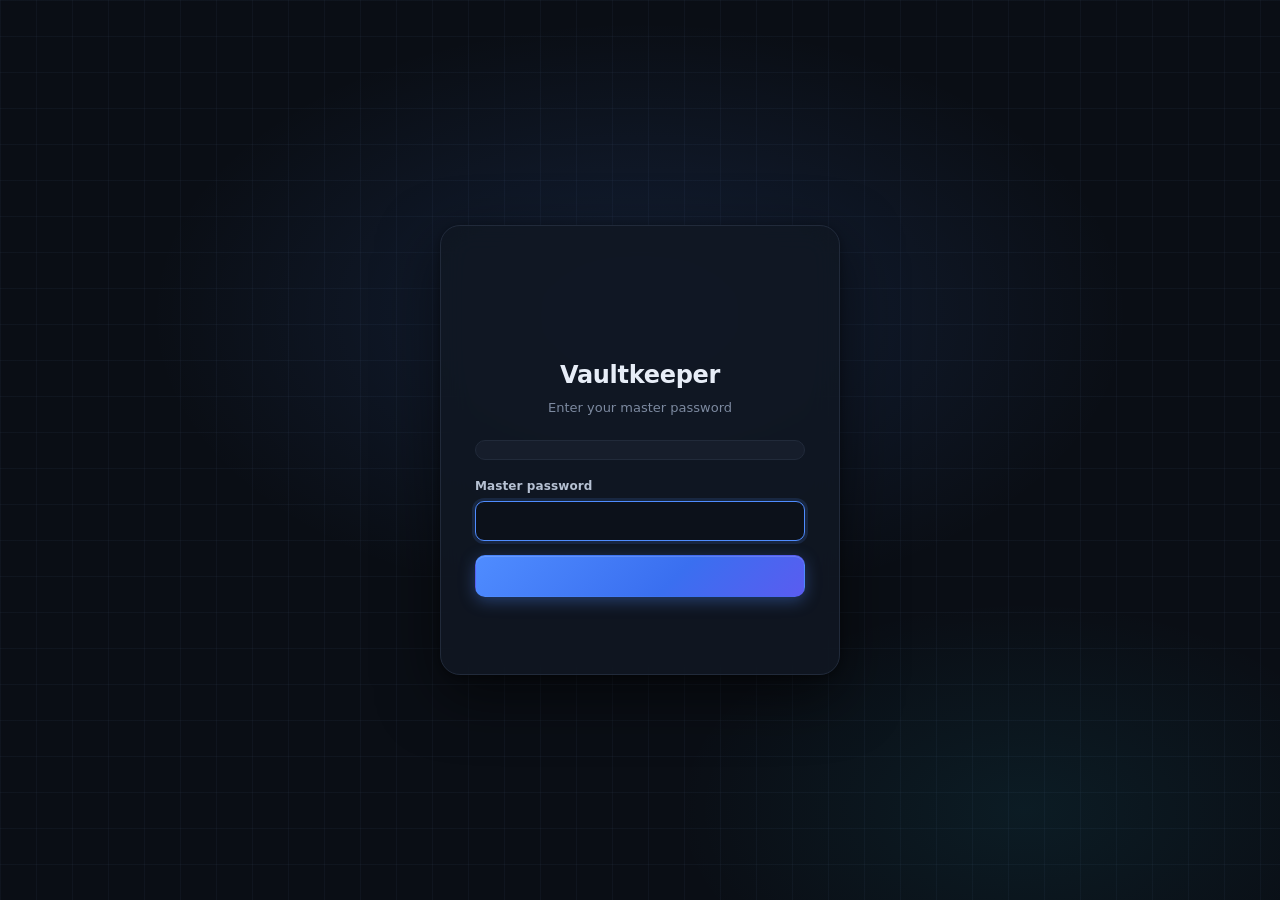
<file: ui/index.html>
<!DOCTYPE html>
<html lang="en" data-theme="dark">
<head>
<meta charset="utf-8">
<meta http-equiv="Content-Security-Policy" content="default-src 'self'; script-src 'self' 'unsafe-inline' 'unsafe-eval'; style-src 'self' 'unsafe-inline'; img-src 'self' data:; connect-src 'self'; object-src 'none'; base-uri 'none'; form-action 'none'">
<title>Vaultkeeper</title>
<link rel="stylesheet" href="style.css">
</head>
<body>

<!-- ================= LOCK SCREEN ================= -->
<section id="lock" class="screen">
  <div class="lock-bg"></div>
  <div class="lock-card">
    <div class="brand-mark big" id="lockLogo"></div>
    <h1>Vaultkeeper</h1>
    <p class="muted" id="lockSubtitle">Enter your master password</p>

    <div class="vault-picker" id="vaultPicker">
      <button class="vault-current" id="vaultCurrent" type="button"></button>
      <div class="vault-menu" id="vaultMenu"></div>
    </div>

    <div id="helloWrap" hidden>
      <button class="btn primary block lg" id="helloBtn" type="button"></button>
      <div class="divider"><span>or use master password</span></div>
    </div>

    <form id="lockForm" autocomplete="off">
      <label class="field">
        <span>Master password</span>
        <div class="input-wrap">
          <input id="masterPw" type="password" spellcheck="false" autofocus>
          <button type="button" class="icon-btn ghost" data-toggle-pw="masterPw" title="Show"></button>
        </div>
      </label>
      <div class="strength" id="masterStrength" hidden><i></i><b></b></div>
      <label class="field" id="confirmWrap" hidden>
        <span>Repeat master password</span>
        <div class="input-wrap"><input id="masterPw2" type="password" spellcheck="false"></div>
      </label>
      <div class="caps" id="capsWarn" hidden></div>
      <button class="btn primary block lg" id="lockSubmit" type="submit"></button>
      <div class="form-error" id="lockError"></div>
    </form>
    <div class="lock-foot" id="lockFoot"></div>
  </div>
</section>

<!-- ================= MAIN SCREEN ================= -->
<section id="app" class="screen" hidden>
  <aside class="sidebar">
    <div class="brand"><div class="brand-mark"></div><div><b>Vaultkeeper</b><small id="vaultNameSide"></small></div></div>
    <div class="side-scroll scroll">
      <nav id="navMain"></nav>
      <div class="nav-title">Categories</div>
      <nav id="navTypes"></nav>
      <div class="nav-title tags-title" id="tagsTitle" hidden>Tags</div>
      <nav id="navTags"></nav>
    </div>
    <div class="side-foot">
      <nav id="navTools"></nav>
      <div class="sync-row" id="syncRow"></div>
    </div>
  </aside>

  <section class="list-pane">
    <div class="list-head">
      <div class="search">
        <span id="searchIcon"></span>
        <input id="search" placeholder="Search vault…" spellcheck="false">
        <kbd>Ctrl K</kbd>
      </div>
      <button class="btn primary" id="btnNew"></button>
    </div>
    <div class="list-sub">
      <div><b id="listTitle">All items</b> <span class="count" id="listCount"></span></div>
      <button class="btn ghost sm" id="btnSort"></button>
    </div>
    <div class="list scroll" id="list" tabindex="0"></div>
  </section>

  <main class="detail scroll" id="detail"></main>
</section>

<!-- ================= MINI MODE (quick login) ================= -->
<section id="mini" class="screen" hidden></section>

<!-- ================= QUICK SEARCH (global hotkey) ================= -->
<section id="quick" class="screen" hidden></section>

<div id="modalRoot"></div>
<div id="menuRoot"></div>
<div id="toasts"></div>

<script src="icons.js"></script>
<script src="types.js"></script>
<script src="app.js"></script>
</body>
</html>
</file>
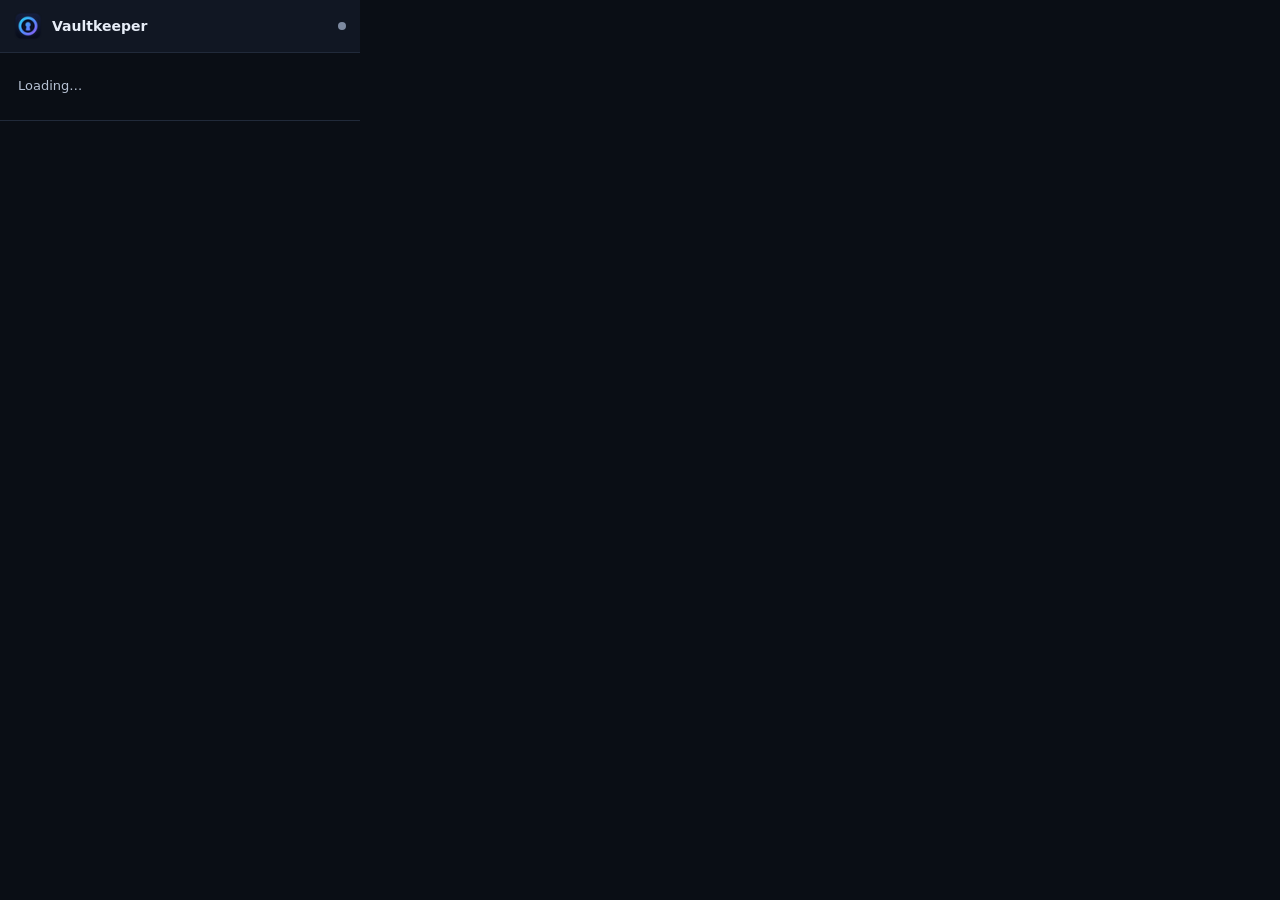
<file: extension/popup.html>
<!DOCTYPE html>
<html lang="en">
<head><meta charset="utf-8"><link rel="stylesheet" href="popup.css"></head>
<body>
  <header><img src="icons/icon32.png" alt=""><div><b>Vaultkeeper</b><small id="host"></small></div><span id="dot"></span></header>
  <main id="main"><div class="msg">Loading…</div></main>
  <footer id="foot"></footer>
  <script src="popup.js"></script>
</body>
</html>
</file>
<file: ui/style.css>
/* ==========================================================================
   Vaultkeeper - theme
   ========================================================================== */
:root, [data-theme="dark"] {
  --bg: #0a0e15;
  --bg-2: #0e131c;
  --panel: #111723;
  --panel-2: #161d2b;
  --panel-3: #1b2333;
  --hover: #1a2231;
  --border: #212a3a;
  --border-2: #2b3649;
  --text: #e7edf7;
  --text-2: #b6c1d3;
  --muted: #7d8aa0;
  --accent: #4f8cff;
  --accent-2: #22d3ee;
  --accent-soft: rgba(79, 140, 255, .14);
  --accent-glow: rgba(79, 140, 255, .35);
  --ok: #22c55e;
  --warn: #f59e0b;
  --danger: #f05252;
  --danger-soft: rgba(240, 82, 82, .12);
  --shadow: 0 20px 60px rgba(0, 0, 0, .55), 0 2px 8px rgba(0, 0, 0, .35);
  --grid-line: rgba(120, 150, 200, .055);
  --input-bg: #0c111a;
  color-scheme: dark;
}
[data-theme="light"] {
  --bg: #eef2f8;
  --bg-2: #e7ecf4;
  --panel: #ffffff;
  --panel-2: #f6f8fc;
  --panel-3: #eef2f8;
  --hover: #f0f4fa;
  --border: #dde4ee;
  --border-2: #cdd6e3;
  --text: #0f1724;
  --text-2: #354256;
  --muted: #6b7a90;
  --accent: #2f6fec;
  --accent-2: #0891b2;
  --accent-soft: rgba(47, 111, 236, .1);
  --accent-glow: rgba(47, 111, 236, .25);
  --danger-soft: rgba(240, 82, 82, .1);
  --shadow: 0 20px 60px rgba(20, 35, 60, .18), 0 2px 8px rgba(20, 35, 60, .08);
  --grid-line: rgba(40, 70, 120, .06);
  --input-bg: #f7f9fc;
  color-scheme: light;
}

* { box-sizing: border-box; }
html, body { height: 100%; margin: 0; }
body {
  background: var(--bg);
  color: var(--text);
  font: 13.5px/1.45 "Segoe UI Variable Text", "Segoe UI", "Inter", system-ui, sans-serif;
  -webkit-font-smoothing: antialiased;
  overflow: hidden;
  user-select: none;
}
input, textarea, .selectable { user-select: text; }
button, input, textarea, select { font: inherit; color: inherit; }
button { cursor: pointer; }
[hidden] { display: none !important; }
.mono, code, kbd { font-family: "Cascadia Code", "Cascadia Mono", Consolas, "JetBrains Mono", monospace; }
.muted { color: var(--muted); }
.ic { width: 18px; height: 18px; flex: none; display: block; }
.ic.sm { width: 15px; height: 15px; }
.ic.lg { width: 22px; height: 22px; }
.ic.xl { width: 30px; height: 30px; }

.scroll { overflow-y: auto; }
.scroll::-webkit-scrollbar { width: 10px; }
.scroll::-webkit-scrollbar-thumb { background: var(--border-2); border-radius: 10px; border: 3px solid transparent; background-clip: padding-box; }
.scroll::-webkit-scrollbar-thumb:hover { background-color: var(--muted); }
.scroll::-webkit-scrollbar-track { background: transparent; }

.screen { position: fixed; inset: 0; }

/* ------------------------------------------------------------ buttons */
.btn {
  display: inline-flex; align-items: center; justify-content: center; gap: 8px;
  height: 34px; padding: 0 14px; border-radius: 9px;
  background: var(--panel-3); border: 1px solid var(--border-2);
  font-weight: 600; font-size: 13px; white-space: nowrap;
  transition: background .15s, border-color .15s, transform .05s, box-shadow .15s;
}
.btn:hover { background: var(--hover); border-color: var(--muted); }
.btn:active { transform: translateY(1px); }
.btn:disabled { opacity: .45; pointer-events: none; }
.btn.primary {
  background: linear-gradient(135deg, var(--accent), #3a6ff0 60%, #5a5cf0);
  border-color: transparent; color: #fff;
  box-shadow: 0 4px 16px var(--accent-glow), inset 0 1px 0 rgba(255,255,255,.15);
}
.btn.primary:hover { filter: brightness(1.08); }
.btn.danger { background: var(--danger-soft); color: var(--danger); border-color: rgba(240,82,82,.35); }
.btn.danger:hover { background: var(--danger); color: #fff; }
.btn.ghost { background: transparent; border-color: transparent; color: var(--text-2); }
.btn.ghost:hover { background: var(--hover); color: var(--text); }
.btn.sm { height: 28px; padding: 0 10px; font-size: 12.5px; border-radius: 7px; }
.btn.lg { height: 42px; font-size: 14px; border-radius: 10px; }
.btn.block { width: 100%; }

.icon-btn {
  width: 32px; height: 32px; border-radius: 8px; flex: none;
  display: inline-grid; place-items: center;
  background: transparent; border: 1px solid transparent; color: var(--muted);
  transition: background .12s, color .12s, border-color .12s;
}
.icon-btn:hover { background: var(--panel-3); color: var(--text); border-color: var(--border-2); }
.icon-btn.on { color: var(--warn); }
.icon-btn.ok { color: var(--ok); }
.icon-btn.ghost:hover { border-color: transparent; }

kbd {
  font-size: 10.5px; padding: 2px 6px; border-radius: 5px;
  background: var(--panel-3); border: 1px solid var(--border-2); color: var(--muted);
}

/* ------------------------------------------------------------ forms */
.field { display: block; margin-bottom: 14px; }
.field > span { display: block; font-size: 12px; font-weight: 600; color: var(--text-2); margin-bottom: 6px; letter-spacing: .1px; }
.field > span em { font-style: normal; color: var(--muted); font-weight: 400; }
.input-wrap { position: relative; display: flex; align-items: center; }
.input-wrap > .icon-btn { position: absolute; right: 4px; }
.input-wrap .actions { position: absolute; right: 4px; display: flex; gap: 2px; }
input[type=text], input[type=password], input[type=date], input:not([type]), textarea, select {
  width: 100%; height: 40px; padding: 0 12px;
  background: var(--input-bg); border: 1px solid var(--border-2); border-radius: 9px;
  outline: none; transition: border-color .15s, box-shadow .15s;
}
textarea { height: auto; min-height: 84px; padding: 10px 12px; resize: vertical; line-height: 1.5; }
input:focus, textarea:focus, select:focus { border-color: var(--accent); box-shadow: 0 0 0 3px var(--accent-soft); }
input::placeholder, textarea::placeholder { color: var(--muted); opacity: .75; }
.input-wrap input { padding-right: 44px; }
.input-wrap.has-2 input { padding-right: 76px; }
.form-error { color: var(--danger); font-size: 12.5px; min-height: 18px; margin-top: 10px; text-align: center; }
.caps { color: var(--warn); font-size: 12px; margin: -6px 0 10px; display: flex; gap: 6px; align-items: center; }

.strength { display: flex; align-items: center; gap: 10px; margin: -4px 0 14px; }
.strength i { flex: 1; height: 5px; border-radius: 5px; background: var(--panel-3); position: relative; overflow: hidden; }
.strength i::after { content: ""; position: absolute; inset: 0; width: var(--w, 0%); background: var(--c, var(--danger)); border-radius: 5px; transition: width .25s, background .25s; }
.strength b { font-size: 11.5px; font-weight: 600; color: var(--c, var(--muted)); min-width: 70px; text-align: right; }

.switch { display: flex; align-items: center; justify-content: space-between; gap: 16px; padding: 10px 0; cursor: pointer; }
.switch input { display: none; }
.switch .track { width: 38px; height: 22px; border-radius: 22px; background: var(--border-2); position: relative; transition: background .18s; flex: none; }
.switch .track::after { content: ""; position: absolute; top: 3px; left: 3px; width: 16px; height: 16px; border-radius: 50%; background: #fff; transition: transform .18s; }
.switch input:checked + .track { background: var(--accent); }
.switch input:checked + .track::after { transform: translateX(16px); }

/* ------------------------------------------------------------ logo */
.brand-mark { width: 38px; height: 38px; flex: none; filter: drop-shadow(0 6px 14px rgba(79, 140, 255, .28)); }
.brand-mark .logo { width: 100%; height: 100%; display: block; }
.brand-mark.big { width: 88px; height: 88px; margin: -6px auto 14px; filter: drop-shadow(0 12px 30px rgba(79, 140, 255, .35)); }

/* ==========================================================================
   Lock screen
   ========================================================================== */
#lock { display: grid; place-items: center; overflow: auto; }
.lock-bg {
  position: fixed; inset: 0; z-index: 0;
  background:
    radial-gradient(700px 420px at 50% 35%, var(--accent-soft), transparent 70%),
    radial-gradient(500px 300px at 80% 90%, rgba(34, 211, 238, .07), transparent 70%),
    linear-gradient(var(--grid-line) 1px, transparent 1px) 0 0 / 36px 36px,
    linear-gradient(90deg, var(--grid-line) 1px, transparent 1px) 0 0 / 36px 36px,
    var(--bg);
}
.lock-card {
  position: relative; z-index: 1; width: 400px; max-width: calc(100vw - 32px);
  padding: 36px 34px 26px; border-radius: 20px;
  background: color-mix(in srgb, var(--panel) 88%, transparent);
  border: 1px solid var(--border);
  box-shadow: var(--shadow);
  backdrop-filter: blur(14px);
  text-align: left;
}
.lock-card h1 { margin: 0; text-align: center; font-size: 24px; letter-spacing: -.3px; }
.lock-card > p { text-align: center; margin: 6px 0 22px; font-size: 13px; }
.vault-picker { position: relative; margin-bottom: 18px; }
.vault-current {
  width: 100%; display: flex; align-items: center; gap: 10px; padding: 9px 12px;
  background: var(--panel-2); border: 1px solid var(--border); border-radius: 10px; text-align: left;
}
.vault-current:hover { border-color: var(--border-2); }
.vault-current .vc-icon { width: 30px; height: 30px; border-radius: 8px; display: grid; place-items: center; background: var(--accent-soft); color: var(--accent); }
.vault-current .vc-text { flex: 1; min-width: 0; }
.vault-current b { display: block; font-size: 13px; }
.vault-current small { display: block; color: var(--muted); font-size: 11px; white-space: nowrap; overflow: hidden; text-overflow: ellipsis; }
.vault-menu {
  position: absolute; left: 0; right: 0; top: calc(100% + 6px); z-index: 5;
  background: var(--panel); border: 1px solid var(--border-2); border-radius: 12px; padding: 6px;
  box-shadow: var(--shadow); display: none;
}
.vault-picker.open .vault-menu { display: block; animation: pop .14s ease-out; }
.lock-foot { margin-top: 18px; display: flex; justify-content: center; gap: 14px; color: var(--muted); font-size: 11.5px; }
.lock-foot span { display: inline-flex; align-items: center; gap: 5px; }
.lock-foot .ic { width: 13px; height: 13px; color: var(--ok); }

/* ==========================================================================
   Main layout
   ========================================================================== */
#app { display: grid; grid-template-columns: 240px 370px 1fr; }

/* ---- sidebar ---- */
.sidebar {
  background: var(--bg-2); border-right: 1px solid var(--border);
  display: flex; flex-direction: column; min-height: 0; padding: 14px 10px 10px;
}
.brand { display: flex; align-items: center; gap: 11px; padding: 4px 8px 18px; }
.brand b { display: block; font-size: 15px; letter-spacing: -.2px; }
.brand small { display: block; color: var(--muted); font-size: 11.5px; max-width: 150px; white-space: nowrap; overflow: hidden; text-overflow: ellipsis; }
.nav-title { font-size: 10.5px; font-weight: 700; letter-spacing: 1px; text-transform: uppercase; color: var(--muted); padding: 16px 10px 6px; }
.side-scroll { flex: 1; min-height: 0; margin: 0 -4px; padding: 0 4px; }
.side-scroll .nav-item.active::before { left: -6px; }
.nav-item {
  width: 100%; display: flex; align-items: center; gap: 10px; height: 34px; padding: 0 10px;
  border-radius: 8px; border: 0; background: transparent; color: var(--text-2); text-align: left; font-size: 13px;
  position: relative;
}
.nav-item:hover { background: var(--hover); color: var(--text); }
.nav-item.active { background: var(--accent-soft); color: var(--text); }
.nav-item.active::before { content: ""; position: absolute; left: -10px; top: 8px; bottom: 8px; width: 3px; border-radius: 0 3px 3px 0; background: var(--accent); }
.nav-item .ic { width: 17px; height: 17px; color: var(--muted); }
.nav-item.active .ic { color: var(--accent); }
.nav-item .dot { width: 8px; height: 8px; border-radius: 3px; flex: none; margin: 0 4px 0 5px; }
.nav-item span { flex: 1; overflow: hidden; text-overflow: ellipsis; white-space: nowrap; }
.nav-item em { font-style: normal; font-size: 11.5px; color: var(--muted); font-variant-numeric: tabular-nums; }
.nav-item em.badge { background: var(--danger-soft); color: var(--danger); padding: 1px 7px; border-radius: 10px; font-weight: 700; }
.nav-item.zero { opacity: .5; }
.side-foot { border-top: 1px solid var(--border); padding-top: 8px; margin-top: 8px; }
.sync-row { display: flex; align-items: center; gap: 8px; padding: 8px 10px 2px; font-size: 11.5px; color: var(--muted); }
.sync-row i { width: 7px; height: 7px; border-radius: 50%; background: var(--ok); box-shadow: 0 0 0 3px rgba(34,197,94,.15); }
.sync-row span { flex: 1; }

/* ---- list ---- */
.list-pane { display: flex; flex-direction: column; min-height: 0; background: var(--panel); border-right: 1px solid var(--border); }
.list-head { display: flex; gap: 8px; padding: 14px 14px 10px; }
.search { flex: 1; position: relative; display: flex; align-items: center; }
.search .ic { position: absolute; left: 11px; color: var(--muted); width: 16px; height: 16px; }
.search input { padding-left: 34px; padding-right: 60px; height: 36px; background: var(--panel-2); }
.search kbd { position: absolute; right: 8px; pointer-events: none; }
.list-sub { display: flex; align-items: center; justify-content: space-between; padding: 2px 14px 8px 16px; font-size: 12.5px; }
.list-sub .count { color: var(--muted); margin-left: 4px; }
.list { flex: 1; padding: 0 8px 12px; outline: none; }
.list-group { font-size: 10.5px; font-weight: 700; letter-spacing: 1px; text-transform: uppercase; color: var(--muted); padding: 12px 10px 6px; }
.item {
  display: flex; align-items: center; gap: 12px; padding: 9px 10px; border-radius: 10px; cursor: pointer;
  border: 1px solid transparent; position: relative;
}
.item:hover { background: var(--hover); }
.item.sel { background: var(--accent-soft); border-color: color-mix(in srgb, var(--accent) 35%, transparent); }
.item .meta { flex: 1; min-width: 0; }
.item .t { font-weight: 600; font-size: 13.5px; white-space: nowrap; overflow: hidden; text-overflow: ellipsis; }
.item .s { color: var(--muted); font-size: 12px; white-space: nowrap; overflow: hidden; text-overflow: ellipsis; margin-top: 1px; }
.item .flags { display: flex; gap: 6px; align-items: center; color: var(--muted); }
.item .flags .ic { width: 14px; height: 14px; }
.item .flags .fav { color: var(--warn); fill: var(--warn); }
.pill { font-size: 10px; font-weight: 700; letter-spacing: .4px; padding: 2px 6px; border-radius: 5px; background: var(--panel-3); color: var(--text-2); border: 1px solid var(--border-2); }
.pill.otp { color: var(--accent-2); border-color: color-mix(in srgb, var(--accent-2) 35%, transparent); background: color-mix(in srgb, var(--accent-2) 10%, transparent); }

.tile {
  width: 38px; height: 38px; border-radius: 10px; display: grid; place-items: center; flex: none;
  color: var(--c); background: color-mix(in srgb, var(--c) 15%, transparent);
  border: 1px solid color-mix(in srgb, var(--c) 28%, transparent);
  position: relative;
}
.tile .letter { font-weight: 800; font-size: 15px; }
.tile .badge-ic { position: absolute; right: -5px; bottom: -5px; width: 18px; height: 18px; border-radius: 6px; display: grid; place-items: center; background: var(--panel); border: 1px solid var(--border-2); color: var(--c); }
.tile .badge-ic .ic { width: 11px; height: 11px; stroke-width: 2.2; }
.tile.xl { width: 64px; height: 64px; border-radius: 17px; }
.tile.xl .ic { width: 30px; height: 30px; }
.tile.xl .letter { font-size: 26px; }
.tile.xl .badge-ic { width: 26px; height: 26px; border-radius: 8px; right: -6px; bottom: -6px; }
.tile.xl .badge-ic .ic { width: 15px; height: 15px; }

.empty-list { text-align: center; color: var(--muted); padding: 50px 20px; }
.empty-list .ic { width: 34px; height: 34px; margin: 0 auto 10px; opacity: .6; }

/* ---- details ---- */
.detail { background: var(--bg); padding: 28px 34px 40px; }
.detail-inner { max-width: 760px; margin: 0 auto; animation: fadeUp .18s ease-out; }
.d-head { display: flex; align-items: center; gap: 14px 18px; margin-bottom: 24px; }
.d-head .d-titles { flex: 1 1 0; min-width: 120px; }
.d-head h2 { margin: 0; font-size: 22px; line-height: 1.25; letter-spacing: -.3px; overflow: hidden; display: -webkit-box; -webkit-line-clamp: 2; -webkit-box-orient: vertical; word-break: break-word; }
.d-head .d-sub { display: flex; align-items: center; gap: 8px; margin-top: 5px; color: var(--muted); font-size: 12.5px; flex-wrap: wrap; }
.type-badge { display: inline-flex; align-items: center; gap: 5px; padding: 2px 8px 2px 6px; border-radius: 6px; font-size: 11.5px; font-weight: 600; color: var(--c); background: color-mix(in srgb, var(--c) 13%, transparent); }
.type-badge .ic { width: 13px; height: 13px; }
.d-actions { display: flex; gap: 6px; align-items: center; flex: none; margin-left: auto; }

.card { background: var(--panel); border: 1px solid var(--border); border-radius: 14px; margin-bottom: 16px; overflow: hidden; }
.card-title { font-size: 10.5px; font-weight: 700; letter-spacing: 1px; text-transform: uppercase; color: var(--muted); padding: 14px 18px 4px; }
.frow { display: flex; align-items: center; gap: 14px; padding: 12px 12px 12px 18px; border-top: 1px solid var(--border); min-height: 62px; position: relative; }
.card-title + .frow, .frow:first-child { border-top: 0; }
.frow .fl { flex: 1; min-width: 0; }
.frow .fl label { display: block; font-size: 11.5px; color: var(--muted); margin-bottom: 3px; font-weight: 600; }
.frow .fv { font-size: 14px; word-break: break-word; }
.frow .fv.mono { font-size: 13.5px; letter-spacing: .2px; }
.frow .fv.masked { letter-spacing: 2px; color: var(--text-2); }
.frow .fv a { color: var(--accent); text-decoration: none; cursor: pointer; }
.frow .fv a:hover { text-decoration: underline; }
.frow .fa { display: flex; gap: 2px; opacity: .55; transition: opacity .12s; }
.frow:hover .fa, .frow .fa:focus-within { opacity: 1; }
.frow:hover { background: color-mix(in srgb, var(--panel-2) 60%, transparent); }
.frow .fv pre { margin: 0; white-space: pre-wrap; font: inherit; }
.frow .str { margin-top: 7px; max-width: 260px; }
.frow .str.strength { margin: 7px 0 0; }
.copied-flash { animation: flash .6s; }

.otp-wrap { display: flex; align-items: center; gap: 14px; }
.otp-code { font-family: "Cascadia Code", Consolas, monospace; font-size: 26px; font-weight: 700; letter-spacing: 3px; color: var(--accent-2); }
.otp-code.low { color: var(--warn); }
.ring { width: 30px; height: 30px; position: relative; }
.ring svg { width: 30px; height: 30px; transform: rotate(-90deg); }
.ring circle { fill: none; stroke-width: 3; }
.ring .bg { stroke: var(--panel-3); }
.ring .fg { stroke: var(--accent-2); stroke-linecap: round; transition: stroke-dashoffset 1s linear; }
.ring.low .fg { stroke: var(--warn); }
.ring b { position: absolute; inset: 0; display: grid; place-items: center; font-size: 10.5px; font-weight: 700; color: var(--muted); }

.seed-grid { display: grid; grid-template-columns: repeat(auto-fill, minmax(118px, 1fr)); gap: 6px; margin-top: 4px; }
.seed-grid span { display: flex; gap: 8px; padding: 6px 9px; border-radius: 7px; background: var(--panel-2); border: 1px solid var(--border); font-family: "Cascadia Code", Consolas, monospace; font-size: 12.5px; }
.seed-grid span i { font-style: normal; color: var(--muted); min-width: 16px; text-align: right; }
.warn-box { display: flex; gap: 10px; align-items: flex-start; padding: 10px 12px; border-radius: 9px; background: color-mix(in srgb, var(--warn) 10%, transparent); color: var(--warn); font-size: 12.5px; margin: 0 18px 14px; }
.warn-box .ic { margin-top: 1px; }

.notes { padding: 6px 18px 16px; white-space: pre-wrap; word-break: break-word; color: var(--text-2); font-size: 13.5px; user-select: text; }
.tags { display: flex; gap: 6px; flex-wrap: wrap; padding: 4px 18px 16px; }
.chip { display: inline-flex; align-items: center; gap: 5px; height: 24px; padding: 0 9px; border-radius: 6px; background: var(--panel-3); border: 1px solid var(--border-2); font-size: 12px; color: var(--text-2); }
.chip .ic { width: 12px; height: 12px; }
.chip button { border: 0; background: none; padding: 0; color: var(--muted); display: grid; place-items: center; }
.chip button:hover { color: var(--danger); }
.d-meta { display: flex; gap: 18px; color: var(--muted); font-size: 12px; padding: 4px 4px; flex-wrap: wrap; }
.d-meta span { display: inline-flex; gap: 6px; align-items: center; }
.d-meta .ic { width: 13px; height: 13px; }

.empty-detail { height: 100%; display: grid; place-items: center; text-align: center; color: var(--muted); }
.empty-detail .hero { width: 92px; height: 92px; border-radius: 26px; margin: 0 auto 18px; display: grid; place-items: center; background: var(--panel); border: 1px solid var(--border); color: var(--accent); box-shadow: 0 0 0 10px color-mix(in srgb, var(--panel) 40%, transparent); }
.empty-detail .hero .ic { width: 40px; height: 40px; stroke-width: 1.5; }
.empty-detail h3 { color: var(--text); margin: 0 0 6px; font-size: 17px; }
.empty-detail p { margin: 0 0 18px; max-width: 340px; }
.empty-detail .shortcuts { display: grid; grid-template-columns: auto auto; gap: 8px 14px; justify-content: center; font-size: 12px; margin-top: 24px; text-align: left; }

/* ==========================================================================
   Modals, menus, toast
   ========================================================================== */
.overlay { position: fixed; inset: 0; z-index: 50; background: rgba(3, 6, 12, .62); backdrop-filter: blur(3px); display: grid; place-items: center; padding: 24px; animation: fade .12s; }
.modal {
  width: 560px; max-width: 100%; max-height: calc(100vh - 48px); display: flex; flex-direction: column;
  background: var(--panel); border: 1px solid var(--border-2); border-radius: 16px; box-shadow: var(--shadow);
  animation: pop .16s ease-out;
}
.modal.wide { width: 680px; }
.modal.narrow { width: 420px; }
.modal-head { display: flex; align-items: center; gap: 12px; padding: 18px 20px 14px; border-bottom: 1px solid var(--border); }
.modal-head h3 { margin: 0; font-size: 16px; flex: 1; }
.modal-body { padding: 18px 20px; overflow-y: auto; }
.modal-foot { display: flex; justify-content: flex-end; align-items: center; gap: 8px; padding: 14px 20px; border-top: 1px solid var(--border); }
.modal-foot .left { margin-right: auto; color: var(--muted); font-size: 12px; display: flex; gap: 6px; align-items: center; }

.type-grid { display: grid; grid-template-columns: repeat(auto-fill, minmax(118px, 1fr)); gap: 8px; margin-bottom: 18px; }
.type-opt {
  display: flex; flex-direction: column; align-items: center; gap: 7px; padding: 12px 6px 10px; border-radius: 11px;
  background: var(--panel-2); border: 1px solid var(--border); font-size: 12px; font-weight: 600; color: var(--text-2);
}
.type-opt:hover { border-color: var(--c); color: var(--text); }
.type-opt.sel { border-color: var(--c); background: color-mix(in srgb, var(--c) 12%, var(--panel-2)); color: var(--text); box-shadow: 0 0 0 3px color-mix(in srgb, var(--c) 18%, transparent); }
.type-opt .tile { width: 34px; height: 34px; }
.type-select { display: flex; align-items: center; gap: 12px; padding: 10px 12px; border-radius: 11px; background: var(--panel-2); border: 1px solid var(--border); margin-bottom: 18px; }
.type-select b { flex: 1; }
.grid-2 { display: grid; grid-template-columns: 1fr 1fr; gap: 0 14px; }
.totp-preview { font-size: 12px; margin-top: 6px; display: flex; gap: 8px; align-items: center; }
.totp-preview.ok { color: var(--ok); }
.totp-preview.err { color: var(--danger); }
.totp-preview b { font-family: "Cascadia Code", Consolas, monospace; letter-spacing: 2px; font-size: 14px; }
.hint { font-size: 12px; color: var(--muted); margin-top: 6px; }

.gen-out { display: flex; align-items: center; gap: 8px; padding: 14px 14px 14px 16px; border-radius: 12px; background: var(--input-bg); border: 1px solid var(--border-2); margin-bottom: 14px; }
.gen-out code { flex: 1; font-size: 17px; word-break: break-all; letter-spacing: .5px; user-select: text; }
.gen-out code .d { color: var(--accent-2); }
.gen-out code .s { color: var(--warn); }
.range-row { display: flex; align-items: center; gap: 14px; margin: 6px 0 10px; }
.range-row input[type=range] { flex: 1; accent-color: var(--accent); }
.range-row b { min-width: 30px; text-align: right; font-size: 15px; }

.menu {
  position: fixed; z-index: 70; min-width: 210px; padding: 6px; border-radius: 12px;
  background: var(--panel); border: 1px solid var(--border-2); box-shadow: var(--shadow); animation: pop .12s ease-out;
}
.menu button, .vault-menu button {
  width: 100%; display: flex; align-items: center; gap: 10px; height: 34px; padding: 0 10px; border: 0; border-radius: 7px;
  background: transparent; text-align: left; font-size: 13px; color: var(--text-2);
}
.menu button:hover, .vault-menu button:hover { background: var(--hover); color: var(--text); }
.menu button .ic, .vault-menu button .ic { width: 16px; height: 16px; color: var(--muted); }
.menu button.danger { color: var(--danger); }
.menu button.danger .ic { color: var(--danger); }
.menu button kbd { margin-left: auto; }
.menu hr, .vault-menu hr { border: 0; border-top: 1px solid var(--border); margin: 5px 4px; }
.vault-menu button span { flex: 1; min-width: 0; }
.vault-menu button small { display: block; color: var(--muted); font-size: 11px; overflow: hidden; text-overflow: ellipsis; white-space: nowrap; }
.vault-menu button.cur { color: var(--text); }
.vault-menu button.cur .ic { color: var(--accent); }

#toasts { position: fixed; bottom: 22px; max-width: calc(100vw - 24px); left: 50%; transform: translateX(-50%); z-index: 90; display: flex; flex-direction: column; gap: 8px; align-items: center; pointer-events: none; }
.toast {
  display: flex; align-items: center; gap: 10px; padding: 10px 14px 10px 12px; border-radius: 11px; min-width: 240px; max-width: 460px;
  background: var(--panel-3); border: 1px solid var(--border-2); box-shadow: var(--shadow); font-size: 13px; position: relative; overflow: hidden;
  animation: toastIn .2s ease-out; pointer-events: auto;
}
.toast .ic { color: var(--ok); }
.toast.err .ic { color: var(--danger); }
.toast.info .ic { color: var(--accent); }
.toast .bar { position: absolute; left: 0; bottom: 0; height: 2px; background: var(--accent); animation: shrink linear forwards; }
.toast.out { animation: toastOut .18s ease-in forwards; }

.backup-list { margin-top: 4px; border: 1px solid var(--border); border-radius: 10px; overflow: hidden; }
.backup-item { display: flex; align-items: center; gap: 10px; padding: 6px 8px 6px 12px; border-top: 1px solid var(--border); font-size: 12.5px; }
.backup-item:first-child { border-top: 0; }
.backup-item .ic { color: var(--muted); }
.backup-item span { flex: 1; }
.backup-item small { color: var(--muted); min-width: 60px; text-align: right; }
.sync-row span { overflow: hidden; text-overflow: ellipsis; white-space: nowrap; }

/* health */
.health-top { display: flex; align-items: center; gap: 20px; padding: 6px 2px 18px; }
.score { width: 96px; height: 96px; position: relative; flex: none; }
.score svg { width: 96px; height: 96px; transform: rotate(-90deg); }
.score circle { fill: none; stroke-width: 8; }
.score .bg { stroke: var(--panel-3); }
.score .fg { stroke-linecap: round; transition: stroke-dashoffset .6s; }
.score b { position: absolute; inset: 0; display: grid; place-items: center; font-size: 26px; font-weight: 800; }
.stat-grid { display: grid; grid-template-columns: repeat(4, 1fr); gap: 10px; flex: 1; }
.stat { background: var(--panel-2); border: 1px solid var(--border); border-radius: 11px; padding: 10px 12px; }
.stat b { display: block; font-size: 20px; }
.stat span { font-size: 11.5px; color: var(--muted); }
.stat.bad b { color: var(--danger); }
.stat.warn b { color: var(--warn); }
.issue-group { margin-top: 10px; }
.issue-group h4 { display: flex; gap: 8px; align-items: center; margin: 14px 0 8px; font-size: 13px; }
.issue-group h4 .ic { color: var(--warn); }
.issue { display: flex; align-items: center; gap: 12px; padding: 8px 10px; border-radius: 9px; cursor: pointer; }
.issue:hover { background: var(--hover); }
.issue .tile { width: 30px; height: 30px; border-radius: 8px; }
.issue .tile .ic { width: 15px; height: 15px; }
.issue .meta { flex: 1; min-width: 0; }
.issue .meta b { display: block; font-size: 13px; }
.issue .meta small { color: var(--muted); }

.settings-sec { margin-bottom: 22px; }
.settings-sec h4 { margin: 0 0 4px; font-size: 13px; }
.settings-sec .row { display: flex; align-items: center; justify-content: space-between; gap: 16px; padding: 10px 0; border-bottom: 1px solid var(--border); }
.settings-sec .row:last-child { border-bottom: 0; }
.settings-sec .row div small { display: block; color: var(--muted); font-size: 12px; }
.settings-sec select { width: 160px; height: 34px; }
.seg { display: inline-flex; background: var(--input-bg); border: 1px solid var(--border-2); border-radius: 9px; padding: 3px; gap: 2px; }
.seg button { border: 0; background: transparent; height: 28px; padding: 0 12px; border-radius: 6px; display: inline-flex; gap: 6px; align-items: center; color: var(--muted); font-weight: 600; font-size: 12.5px; }
.seg button.on { background: var(--panel-3); color: var(--text); box-shadow: 0 1px 3px rgba(0,0,0,.25); }
.seg .ic { width: 14px; height: 14px; }
.path-box { font-family: "Cascadia Code", Consolas, monospace; font-size: 12px; background: var(--input-bg); border: 1px solid var(--border); border-radius: 8px; padding: 8px 10px; word-break: break-all; color: var(--text-2); user-select: text; }

/* ==========================================================================
   Mini mode
   ========================================================================== */
#mini { display: flex; flex-direction: column; background: var(--bg); }
.mini-head { display: flex; align-items: center; gap: 12px; padding: 16px 16px 14px; border-bottom: 1px solid var(--border); background: var(--panel); }
.mini-head .meta { flex: 1; min-width: 0; }
.mini-head b { display: block; font-size: 15px; overflow: hidden; text-overflow: ellipsis; white-space: nowrap; }
.mini-head small { color: var(--muted); font-size: 12px; display: block; overflow: hidden; text-overflow: ellipsis; white-space: nowrap; }
.mini-body { flex: 1; padding: 16px; display: flex; flex-direction: column; gap: 10px; overflow-y: auto; }
.mini-hint { font-size: 12px; color: var(--muted); display: flex; gap: 8px; align-items: center; margin-bottom: 2px; }
.mini-step {
  display: flex; align-items: center; gap: 12px; padding: 14px; border-radius: 13px; text-align: left; width: 100%;
  background: var(--panel); border: 1px solid var(--border); transition: border-color .15s, background .15s, transform .05s;
}
.mini-step:hover { border-color: var(--accent); background: var(--panel-2); }
.mini-step:active { transform: scale(.99); }
.mini-step .num { width: 26px; height: 26px; border-radius: 8px; display: grid; place-items: center; background: var(--panel-3); color: var(--muted); font-weight: 800; font-size: 12px; flex: none; }
.mini-step.next { border-color: color-mix(in srgb, var(--accent) 60%, transparent); box-shadow: 0 0 0 3px var(--accent-soft); }
.mini-step.next .num { background: var(--accent); color: #fff; }
.mini-step.done .num { background: color-mix(in srgb, var(--ok) 20%, transparent); color: var(--ok); }
.mini-step .meta { flex: 1; min-width: 0; }
.mini-step .meta small { display: block; color: var(--muted); font-size: 11.5px; font-weight: 600; }
.mini-step .meta b { display: block; font-size: 14.5px; overflow: hidden; text-overflow: ellipsis; white-space: nowrap; }
.mini-step .meta b.otp { font-family: "Cascadia Code", Consolas, monospace; font-size: 22px; letter-spacing: 3px; color: var(--accent-2); }
.mini-step .cp { color: var(--muted); }
.mini-foot { padding: 12px 16px 16px; display: flex; gap: 8px; border-top: 1px solid var(--border); }
.mini-foot .btn { flex: 1; }

/* ==========================================================================
   Quick search
   ========================================================================== */
#quick { display: flex; flex-direction: column; background: var(--bg); }
.q-head { display: flex; align-items: center; gap: 14px; padding: 16px 18px; background: var(--panel); border-bottom: 1px solid var(--border); }
.q-head .brand-mark { width: 36px; height: 36px; }
.q-head input { flex: 1; height: 46px; font-size: 19px; border: 0; background: transparent; padding: 0; box-shadow: none !important; }
.q-list { flex: 1; overflow-y: auto; padding: 8px; }
.q-group { font-size: 10.5px; font-weight: 700; letter-spacing: 1px; text-transform: uppercase; color: var(--muted); padding: 10px 12px 6px; }
.q-item { display: flex; align-items: center; gap: 12px; padding: 9px 10px 9px 12px; border-radius: 11px; cursor: pointer; border: 1px solid transparent; }
.q-item:hover { background: var(--hover); }
.q-item.sel { background: var(--accent-soft); border-color: color-mix(in srgb, var(--accent) 40%, transparent); }
.q-item .meta { flex: 1; min-width: 0; }
.q-item .t { font-weight: 600; font-size: 14px; white-space: nowrap; overflow: hidden; text-overflow: ellipsis; }
.q-item .s { color: var(--muted); font-size: 12px; white-space: nowrap; overflow: hidden; text-overflow: ellipsis; }
.q-item .acts { display: none; gap: 2px; }
.q-item.sel .acts, .q-item:hover .acts { display: flex; }
.q-item .acts .icon-btn { width: 30px; height: 30px; }
.q-item .enter { display: none; font-size: 11.5px; color: var(--muted); align-items: center; gap: 6px; margin-left: 4px; white-space: nowrap; }
.q-item.sel .enter { display: inline-flex; }
.q-foot { display: flex; gap: 6px 16px; flex-wrap: wrap; padding: 10px 16px; border-top: 1px solid var(--border); background: var(--panel); font-size: 12px; color: var(--muted); }
.q-foot span { display: inline-flex; gap: 6px; align-items: center; }
.q-done { position: fixed; inset: 0; display: grid; place-items: center; background: color-mix(in srgb, var(--bg) 82%, transparent); backdrop-filter: blur(4px); animation: fade .12s; z-index: 5; }
.q-done div { text-align: center; }
.q-done .ok { width: 74px; height: 74px; border-radius: 50%; display: grid; place-items: center; margin: 0 auto 14px; background: color-mix(in srgb, var(--ok) 16%, transparent); color: var(--ok); animation: pop .2s ease-out; }
.q-done .ok .ic { width: 36px; height: 36px; stroke-width: 2.4; }
.q-done b { font-size: 17px; display: block; }
.q-done small { color: var(--muted); }

.divider { display: flex; align-items: center; gap: 12px; color: var(--muted); font-size: 12px; margin: 16px 0 14px; }
.divider::before, .divider::after { content: ""; flex: 1; height: 1px; background: var(--border); }
#helloBtn .ic { width: 20px; height: 20px; }

/* attachments */
.att { display: flex; align-items: center; gap: 12px; padding: 10px 12px 10px 18px; border-top: 1px solid var(--border); }
.att:hover { background: color-mix(in srgb, var(--panel-2) 60%, transparent); }
.att .thumb { width: 40px; height: 40px; border-radius: 9px; flex: none; display: grid; place-items: center; background: var(--panel-3); color: var(--muted); overflow: hidden; border: 1px solid var(--border-2); }
.att .thumb img { width: 100%; height: 100%; object-fit: cover; }
.att .meta { flex: 1; min-width: 0; }
.att .meta b { display: block; font-size: 13.5px; font-weight: 600; white-space: nowrap; overflow: hidden; text-overflow: ellipsis; }
.att .meta small { color: var(--muted); font-size: 12px; }
.att .fa { display: flex; gap: 2px; opacity: .6; }
.att:hover .fa { opacity: 1; }
.att-empty { padding: 4px 18px 16px; color: var(--muted); font-size: 12.5px; }
.drop-zone { position: fixed; inset: 0; z-index: 40; pointer-events: none; display: grid; place-items: center; background: color-mix(in srgb, var(--bg) 70%, transparent); backdrop-filter: blur(2px); }
.drop-zone div { padding: 34px 46px; border: 2px dashed var(--accent); border-radius: 18px; background: var(--panel); text-align: center; box-shadow: var(--shadow); }
.drop-zone .ic { width: 34px; height: 34px; color: var(--accent); margin: 0 auto 10px; }
.drop-zone b { display: block; font-size: 16px; }
.drop-zone small { color: var(--muted); }

/* history */
.hist-head { display: flex; align-items: center; justify-content: space-between; padding: 10px 12px 4px 18px; }
.hist-head .card-title { padding: 0; display: flex; gap: 8px; align-items: center; }
.hist-head .card-title .ic { width: 14px; height: 14px; }
.frow.hist { min-height: 54px; }
.frow.hist .fv { font-size: 13px; }

/* ------------------------------------------------------------ animations */
@keyframes pop { from { opacity: 0; transform: scale(.97) translateY(4px); } to { opacity: 1; transform: none; } }
@keyframes fade { from { opacity: 0; } to { opacity: 1; } }
@keyframes fadeUp { from { opacity: 0; transform: translateY(6px); } to { opacity: 1; transform: none; } }
@keyframes toastIn { from { opacity: 0; transform: translateY(10px); } to { opacity: 1; transform: none; } }
@keyframes toastOut { to { opacity: 0; transform: translateY(6px); } }
@keyframes shrink { from { width: 100%; } to { width: 0; } }
@keyframes flash { 0% { background: color-mix(in srgb, var(--ok) 18%, transparent); } 100% { background: transparent; } }
@keyframes shake { 10%, 90% { transform: translateX(-1px); } 20%, 80% { transform: translateX(2px); } 30%, 50%, 70% { transform: translateX(-4px); } 40%, 60% { transform: translateX(4px); } }
.shake { animation: shake .4s; }

body.is-mini #toasts { bottom: 86px; }
body.is-mini .toast { min-width: 0; }

/* ------------------------------------------------------------ narrow window */
@media (max-width: 1180px) {
  #app { grid-template-columns: 210px 320px 1fr; }
  .d-head { flex-wrap: wrap; }
  .d-head .d-titles { flex-basis: 220px; }
  .detail { padding: 22px 22px 34px; }
}
@media (max-width: 1000px) {
  #app { grid-template-columns: 64px 300px 1fr; }
  .sidebar { padding: 14px 8px; }
  .brand > div:last-child, .nav-title, .nav-item span, .nav-item em, .sync-row span, #navTags, .search kbd { display: none; }
  .search input { padding-right: 12px; }
  .d-actions { margin-left: 0; width: 100%; }
  .brand { justify-content: center; padding: 4px 0 18px; }
  .nav-item { justify-content: center; padding: 0; }
  .nav-item .dot { margin: 0; }
}
</file>
<file: extension/popup.css>
* { box-sizing: border-box; }
body { width: 360px; min-height: 200px; margin: 0; background: #0a0e15; color: #e7edf7; font: 13px/1.45 "Segoe UI", Inter, system-ui, sans-serif; }
header { display: flex; align-items: center; gap: 10px; padding: 12px 14px; background: #111723; border-bottom: 1px solid #212a3a; }
header img { width: 28px; height: 28px; }
header div { flex: 1; min-width: 0; }
header b { display: block; font-size: 14px; }
header small { display: block; color: #7d8aa0; font-size: 11.5px; white-space: nowrap; overflow: hidden; text-overflow: ellipsis; }
#dot { width: 8px; height: 8px; border-radius: 50%; background: #7d8aa0; }
#dot.ok { background: #22c55e; box-shadow: 0 0 0 3px rgba(34,197,94,.18); }
#dot.warn { background: #f59e0b; box-shadow: 0 0 0 3px rgba(245,158,11,.18); }
main { padding: 10px; max-height: 430px; overflow-y: auto; }
.msg { padding: 14px 8px; color: #b6c1d3; }
.msg h3 { margin: 0 0 6px; color: #e7edf7; font-size: 14px; }
.msg ol { margin: 8px 0 0; padding-left: 18px; }
.msg li { margin: 3px 0; }
.search { width: 100%; height: 34px; padding: 0 11px; margin-bottom: 8px; background: #0c111a; border: 1px solid #2b3649; border-radius: 9px; color: inherit; font: inherit; outline: none; }
.search:focus { border-color: #4f8cff; box-shadow: 0 0 0 3px rgba(79,140,255,.15); }
.group { font-size: 10.5px; font-weight: 700; letter-spacing: 1px; text-transform: uppercase; color: #7d8aa0; padding: 8px 6px 6px; }
.item { display: flex; align-items: center; gap: 10px; padding: 8px; border-radius: 10px; }
.item:hover { background: #1a2231; }
.tile { width: 32px; height: 32px; border-radius: 9px; display: grid; place-items: center; background: rgba(79,140,255,.15); color: #4f8cff; font-weight: 800; flex: none; }
.meta { flex: 1; min-width: 0; }
.t { font-weight: 600; white-space: nowrap; overflow: hidden; text-overflow: ellipsis; }
.s { color: #7d8aa0; font-size: 12px; white-space: nowrap; overflow: hidden; text-overflow: ellipsis; }
.acts { display: flex; gap: 2px; }
.ib { width: 28px; height: 28px; border-radius: 7px; border: 0; background: transparent; color: #7d8aa0; cursor: pointer; display: grid; place-items: center; font-size: 11px; font-weight: 700; }
.ib:hover { background: #222b3c; color: #e7edf7; }
.ib svg { width: 16px; height: 16px; }
.fill { height: 28px; padding: 0 10px; border-radius: 7px; border: 0; background: linear-gradient(135deg,#4f8cff,#5a5cf0); color: #fff; font-weight: 600; cursor: pointer; font: inherit; font-size: 12px; font-weight: 600; }
.btn { height: 34px; padding: 0 14px; border-radius: 9px; border: 0; background: linear-gradient(135deg,#4f8cff,#5a5cf0); color: #fff; font: inherit; font-weight: 600; cursor: pointer; }
.code { display: flex; gap: 8px; margin-top: 12px; }
.code input { flex: 1; height: 38px; text-align: center; letter-spacing: 6px; font-size: 18px; font-family: Consolas, monospace; background: #0c111a; border: 1px solid #2b3649; border-radius: 9px; color: inherit; outline: none; }
.code input:focus { border-color: #4f8cff; }
.err { color: #f05252; font-size: 12px; margin-top: 8px; min-height: 16px; }
.note { color: #7d8aa0; font-size: 12px; padding: 4px 8px; }
footer { display: flex; justify-content: space-between; gap: 10px; padding: 9px 14px; border-top: 1px solid #212a3a; color: #7d8aa0; font-size: 11.5px; }
footer a { color: #7d8aa0; cursor: pointer; text-decoration: underline; }
kbd { font-family: Consolas, monospace; font-size: 10.5px; padding: 1px 5px; border-radius: 4px; background: #1b2333; border: 1px solid #2b3649; }
.toast { position: fixed; left: 50%; bottom: 46px; transform: translateX(-50%); background: #1b2333; border: 1px solid #2b3649; border-radius: 9px; padding: 7px 12px; font-size: 12.5px; white-space: nowrap; box-shadow: 0 10px 30px rgba(0,0,0,.4); }
</file>
